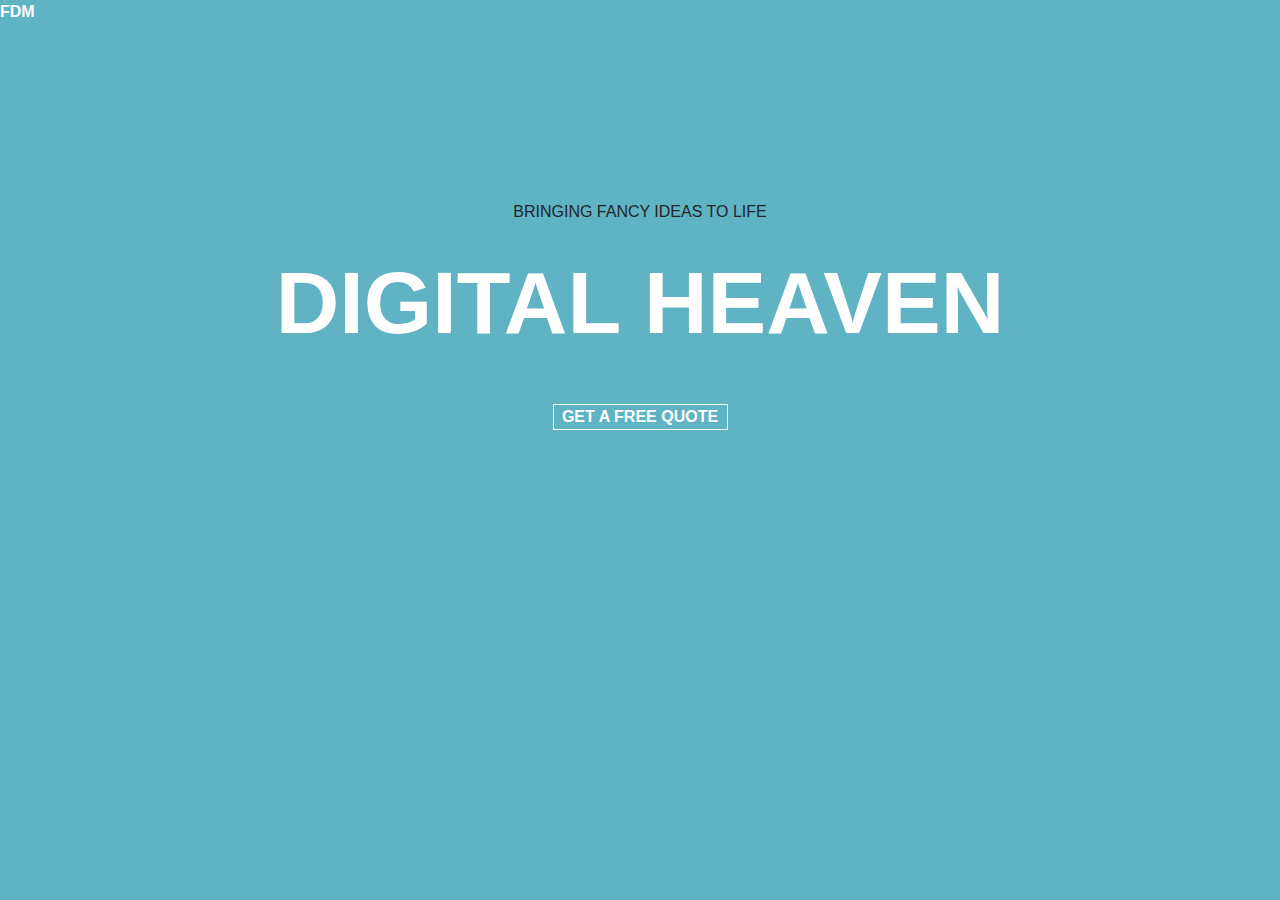
<file: Bootstrap_Assessment/index.html>
<!DOCTYPE html>
<html lang="en">

<head>
  <meta charset="UTF-8">
  <meta name="viewport" content="width=device-width, initial-scale=1.0">
  <meta http-equiv="X-UA-Compatible" content="ie=edge">
  <title>Document</title>

  <link rel="stylesheet" href="https://stackpath.bootstrapcdn.com/bootstrap/4.4.1/css/bootstrap.min.css" integrity="sha384-Vkoo8x4CGsO3+Hhxv8T/Q5PaXtkKtu6ug5TOeNV6gBiFeWPGFN9MuhOf23Q9Ifjh" crossorigin="anonymous">
  <link rel="stylesheet" href="reset.css">
  <link rel="stylesheet" href="style.css">

</head>
<body>
    <div class=".navbar-fluid text-white text-left padding:0 font-weight-bold" style="height: 200px"> fdm </div>

  <div class="container">
      
      <div class=".jumbotron-fluid">
          <p class="text-black text-center" style="height: 50px;"> bringing fancy ideas to life </p>
          <h1 class="text-white text-center display-2 font-weight-bold"> digital heaven </h1>
          <h5 class="text-white text-center border border-white mx-auto my-5 font-weight-bold" style="width: 175px"> get a free quote </h5>
      </div>
  </div>
</body>
</html>
</file>
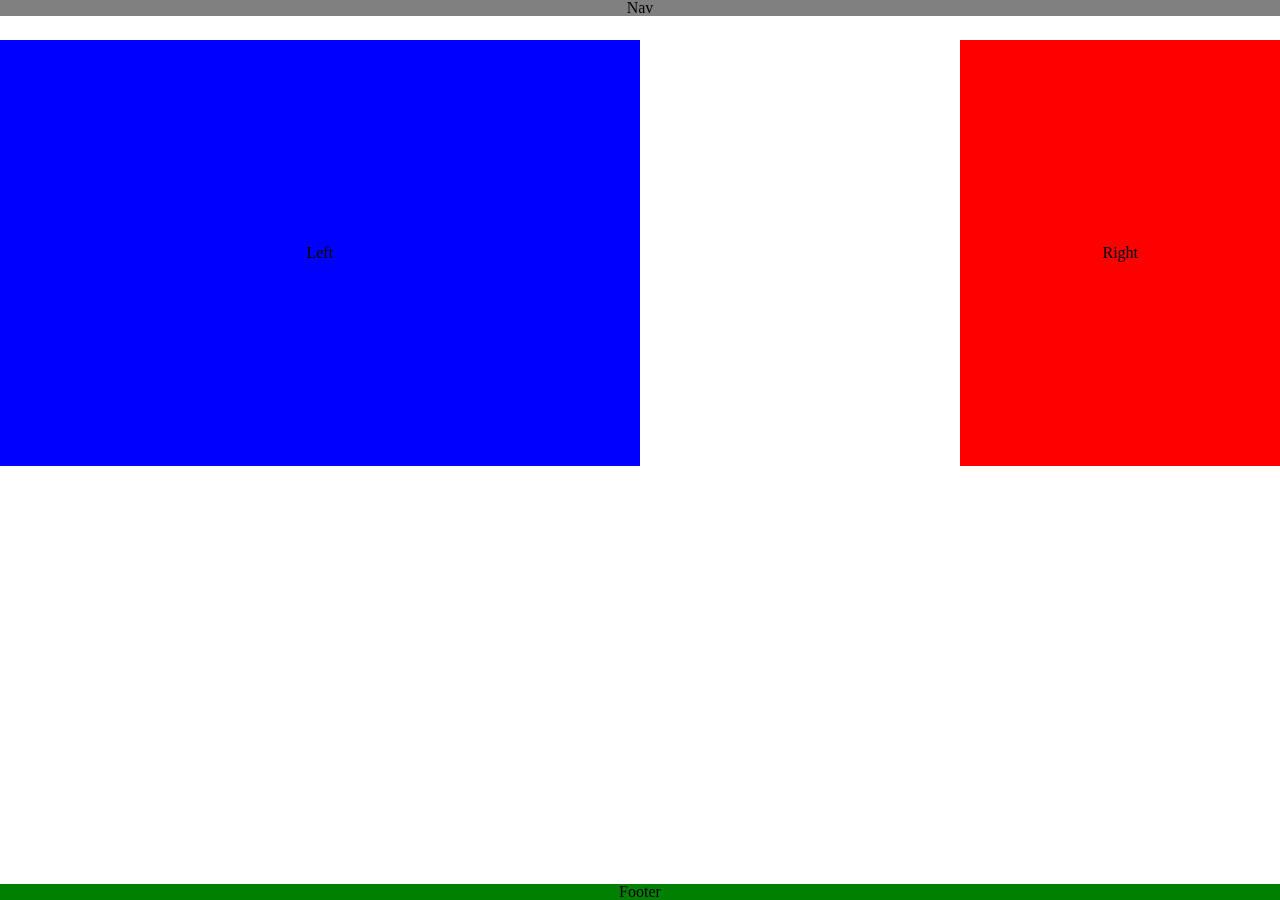
<file: CSS_Assessment/index.html>
<!DOCTYPE html>
<html lang="en">

<head>
  <meta charset="UTF-8">
  <meta name="viewport" content="width=device-width, initial-scale=1.0">
  <meta http-equiv="X-UA-Compatible" content="ie=edge">
  <title>Document</title>
  <link rel="stylesheet" href="reset.css">
  <link rel="stylesheet" href="style.css">
</head>

<body>

<div class="Nav"> Nav </div>
<div class="Left"> Left </div>
<div class="Right"> Right </div>
<div class="Footer"> Footer </div>

</body>

</html>
</file>
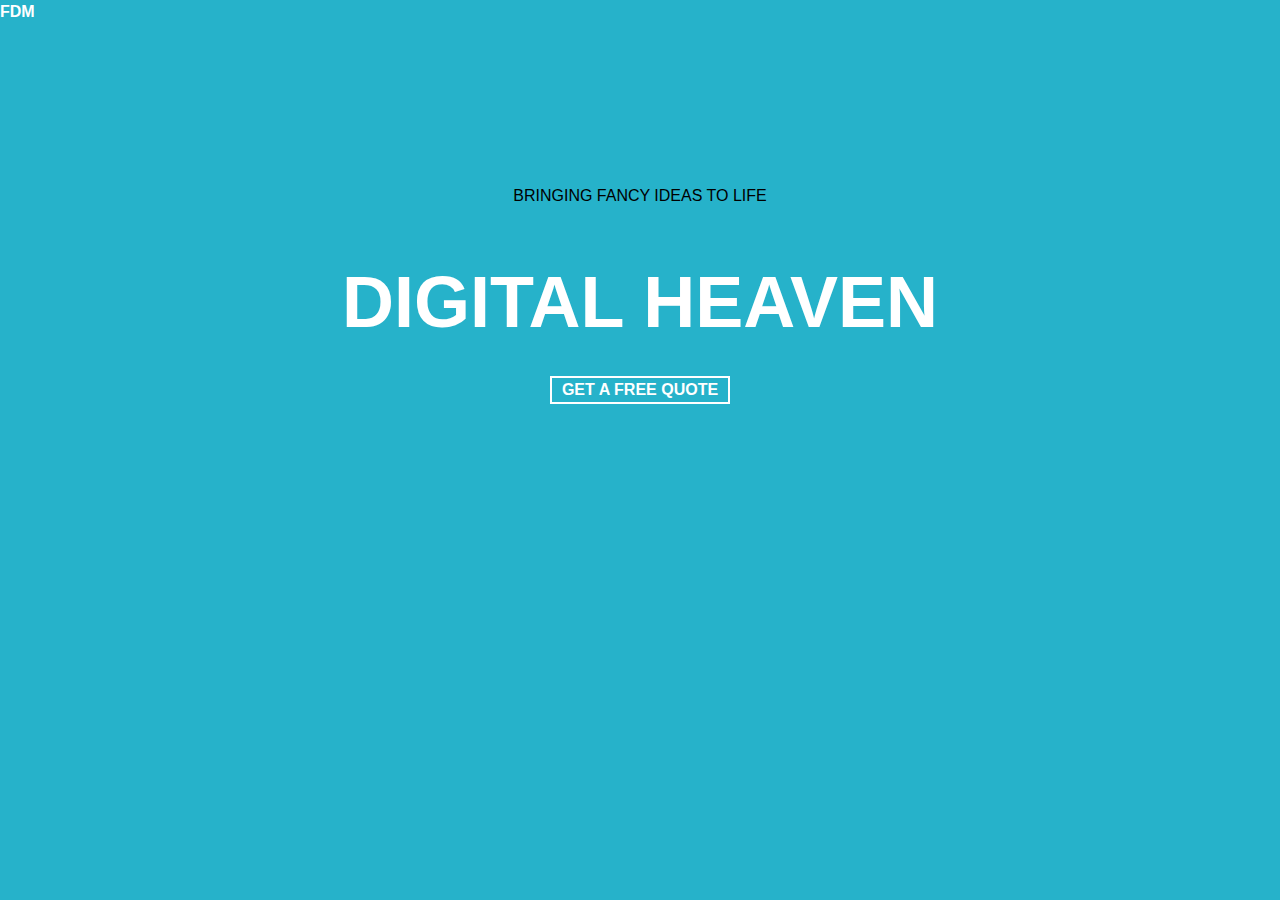
<file: HTML_BasicCSS_Assessment/index.html>
<!DOCTYPE html>
<html lang="en">

<head>
  <meta charset="UTF-8">
  <meta name="viewport" content="width=device-width, initial-scale=1.0">
  <meta http-equiv="X-UA-Compatible" content="ie=edge">
  <title>Document</title>
  <link rel="stylesheet" href="reset.css">
  <link rel="stylesheet" href="style.css">
</head>

<body>

<div class="one">
  fdm
</div>

<div class="two">
  bringing fancy ideas to life
</div>

<div class="three">
  digital heaven
</div>

<div class="four">
  get a free quote
</div>


</body>

</html>
</file>
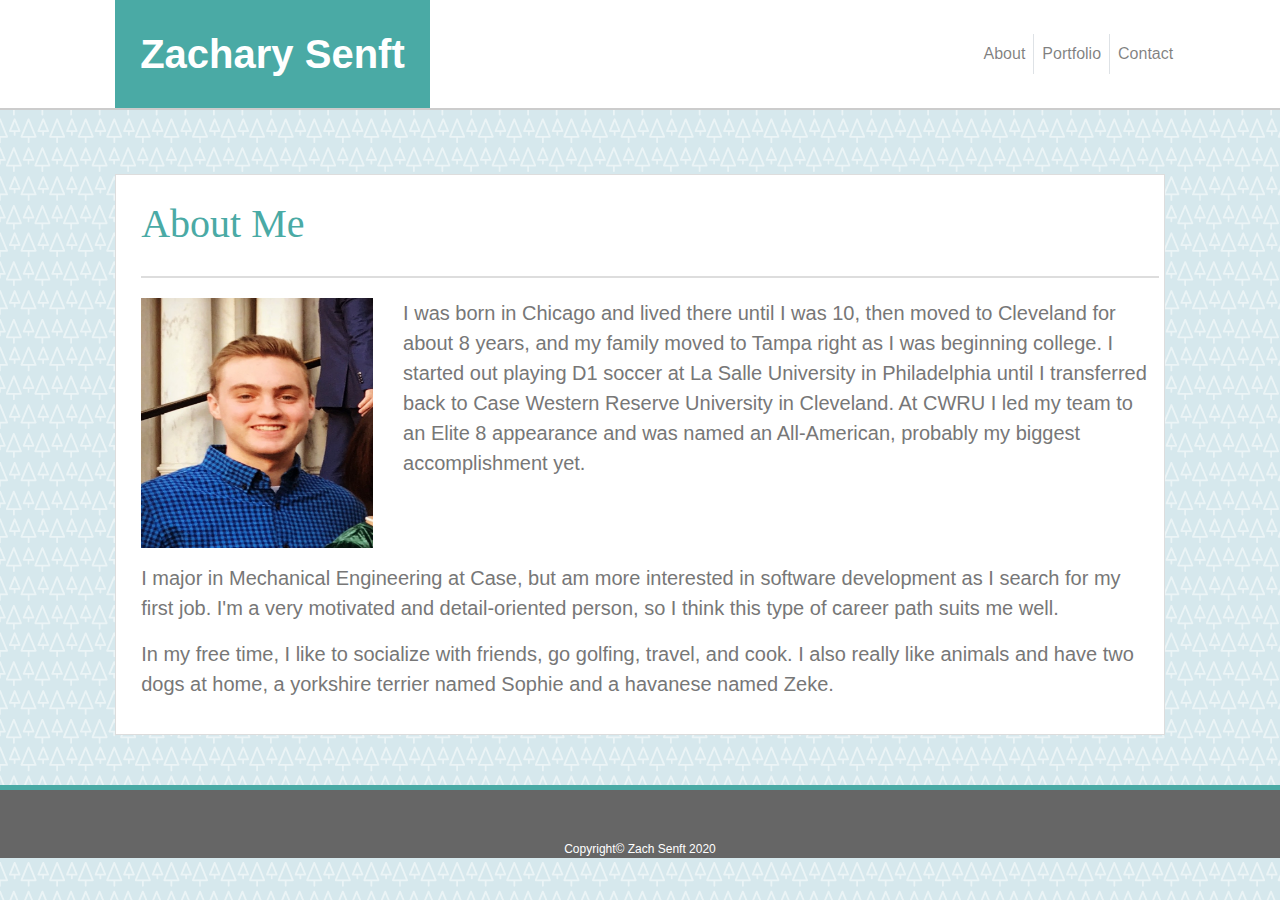
<file: Module-1_Assessment/index.html>
<!DOCTYPE html>
<html lang="en">
<head>
    <meta charset="UTF-8">
    <meta name="viewport" content="width=device-width, initial-scale=1.0">
    <title> Module-1_Assessment </title>
    <link rel="stylesheet" href="https://stackpath.bootstrapcdn.com/bootstrap/4.4.1/css/bootstrap.min.css" integrity="sha384-Vkoo8x4CGsO3+Hhxv8T/Q5PaXtkKtu6ug5TOeNV6gBiFeWPGFN9MuhOf23Q9Ifjh" crossorigin="anonymous">
    <link rel="stylesheet" href="assets/css/style.css">

</head>
<body>

        <nav class="navbar navbar-light navbar-expand-lg bg-#ffffff">
            <h1 class="Name"> Zachary Senft </h1>
            <button class="navbar-toggler" type="button" data-target="#item" data-toggle="collapse" aria-controls="item" aria-label="Toggle navigation" aria-expanded="false">
                <span class="hand-icon"> </span>
            </button>

            <div class="collapse navbar-collapse" id="navbarGrouping">
              <div class="navbar-nav">
                <a class="nav-link nav-item" href="index.html"> About </a>
                <a class="nav-link nav-item border-left border-right" href="portfolio.html"> Portfolio </a>
                <a class="nav-link nav-item" href="contact.html"> Contact </a>
              </div>
            </div>
        </nav>
  
    <div class="AMSection">
       <div class="MiddleSection">
        <div class="MiddleSectionNav">
          <h1> About Me </h1>  
        </div>

        <div class="row">
            <div class="col-3">
                <img src="assets/images/profile.jpeg" alt='profile-image' style="width: 250px;height:250px;" class="img-fluid">
            </div>
            <div class="col-9">
                <p> I was born in Chicago and lived there until I was 10, then moved to Cleveland for about 8 years, and my family moved to Tampa right as I was beginning college. I started out playing D1 soccer at La Salle University in Philadelphia until I transferred back to Case Western Reserve University in Cleveland. At CWRU I led my team to an Elite 8 appearance and was named an All-American, probably my biggest accomplishment yet. </p>
            </div>
        </div>

        <div class="LowerTexts">
            <p> I major in Mechanical Engineering at Case, but am more interested in software development as I search for my first job. I'm a very motivated and detail-oriented person, so I think this type of career path suits me well. </p>
            <p> In my free time, I like to socialize with friends, go golfing, travel, and cook. I also really like animals and have two dogs at home, a yorkshire terrier named Sophie and a havanese named Zeke. </p>
        </div>
        </div>
    </div>

      <footer class="footer">
            <div class="container">
                <span> Copyright&copy; Zach Senft 2020 </span>
            </div>
        </div>
      </footer>

</body>
</html>
</file>
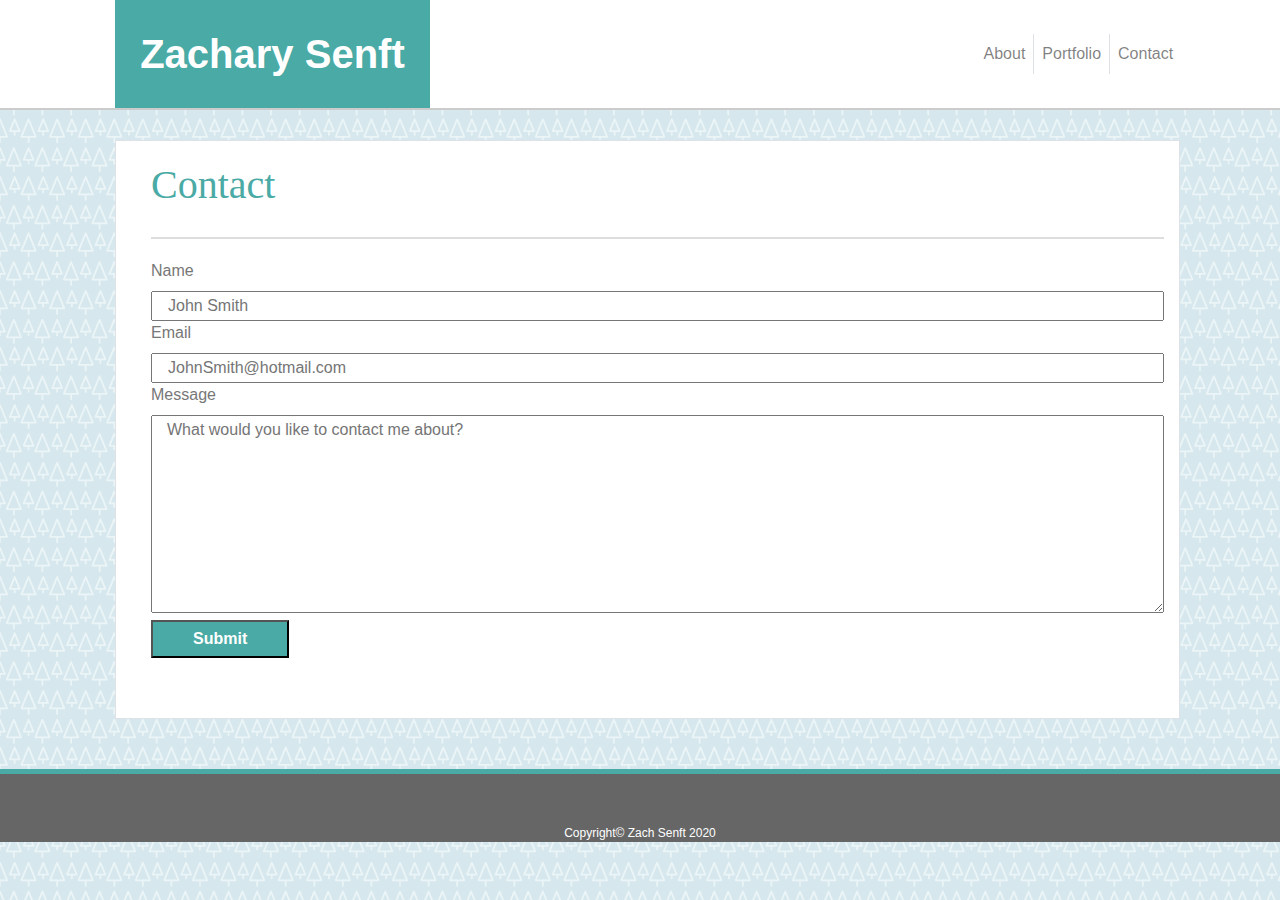
<file: Module-1_Assessment/contact.html>
<!DOCTYPE html>
<html lang="en">
<head>
    <meta charset="UTF-8">
    <meta name="viewport" content="width=device-width, initial-scale=1.0">
    <title> Module-1_Assessment </title>
    <link rel="stylesheet" href="https://stackpath.bootstrapcdn.com/bootstrap/4.4.1/css/bootstrap.min.css" integrity="sha384-Vkoo8x4CGsO3+Hhxv8T/Q5PaXtkKtu6ug5TOeNV6gBiFeWPGFN9MuhOf23Q9Ifjh" crossorigin="anonymous">
    <link rel="stylesheet" href="assets/css/style.css">
</head>
<body>
   
    <nav class="navbar navbar-light navbar-expand-lg bg-#ffffff">
        <h1 class="Name"> Zachary Senft </h1>
        <button class="navbar-toggler" type="button" data-target="#item" data-toggle="collapse" aria-controls="item" aria-label="Toggle navigation" aria-expanded="false">
            <span class="hand-icon"> </span>
        </button>

        <div class="collapse navbar-collapse" id="navbarGrouping">
          <div class="navbar-nav">
            <a class="nav-link nav-item" href="index.html"> About </a>
            <a class="nav-link nav-item border-left border-right" href="portfolio.html"> Portfolio </a>
            <a class="nav-link nav-item" href="contact.html"> Contact </a>
          </div>
        </div>
    </nav>

    <div class="Contact">
        <form class="col border bg-#ffffff">
          <div class="MiddleSection">
            <div class="MiddleSectionNav">
              <h1> Contact </h1>  
            </div>
            <div class="InputBoxes">
              <label for="InputBox1"> Name </label>
              <input type="Name" placeholder="John Smith" class="Input col-12" id="InputBox1">
            </div>
            <div class="InputBoxes">
              <label for="InputBox2"> Email </label>
              <input type="Email" placeholder="JohnSmith@hotmail.com" class="Input col-12" id="InputBox2">
            </div>
          <div class="InputBoxes">
            <label for="InputBox3"> Message </label>
            <textarea class="Input col-12" id="InputBox3" rows="8" placeholder="What would you like to contact me about?"></textarea>
          </div>
            <button class="Button"> Submit </button>
          </div>
        </form>
    </div>

    <footer class="footer">
        <div class="container">
            <span>Copyright&copy; Zach Senft 2020 </span>
        </div>
    </div>
    </footer>

</body>
</html>
</file>
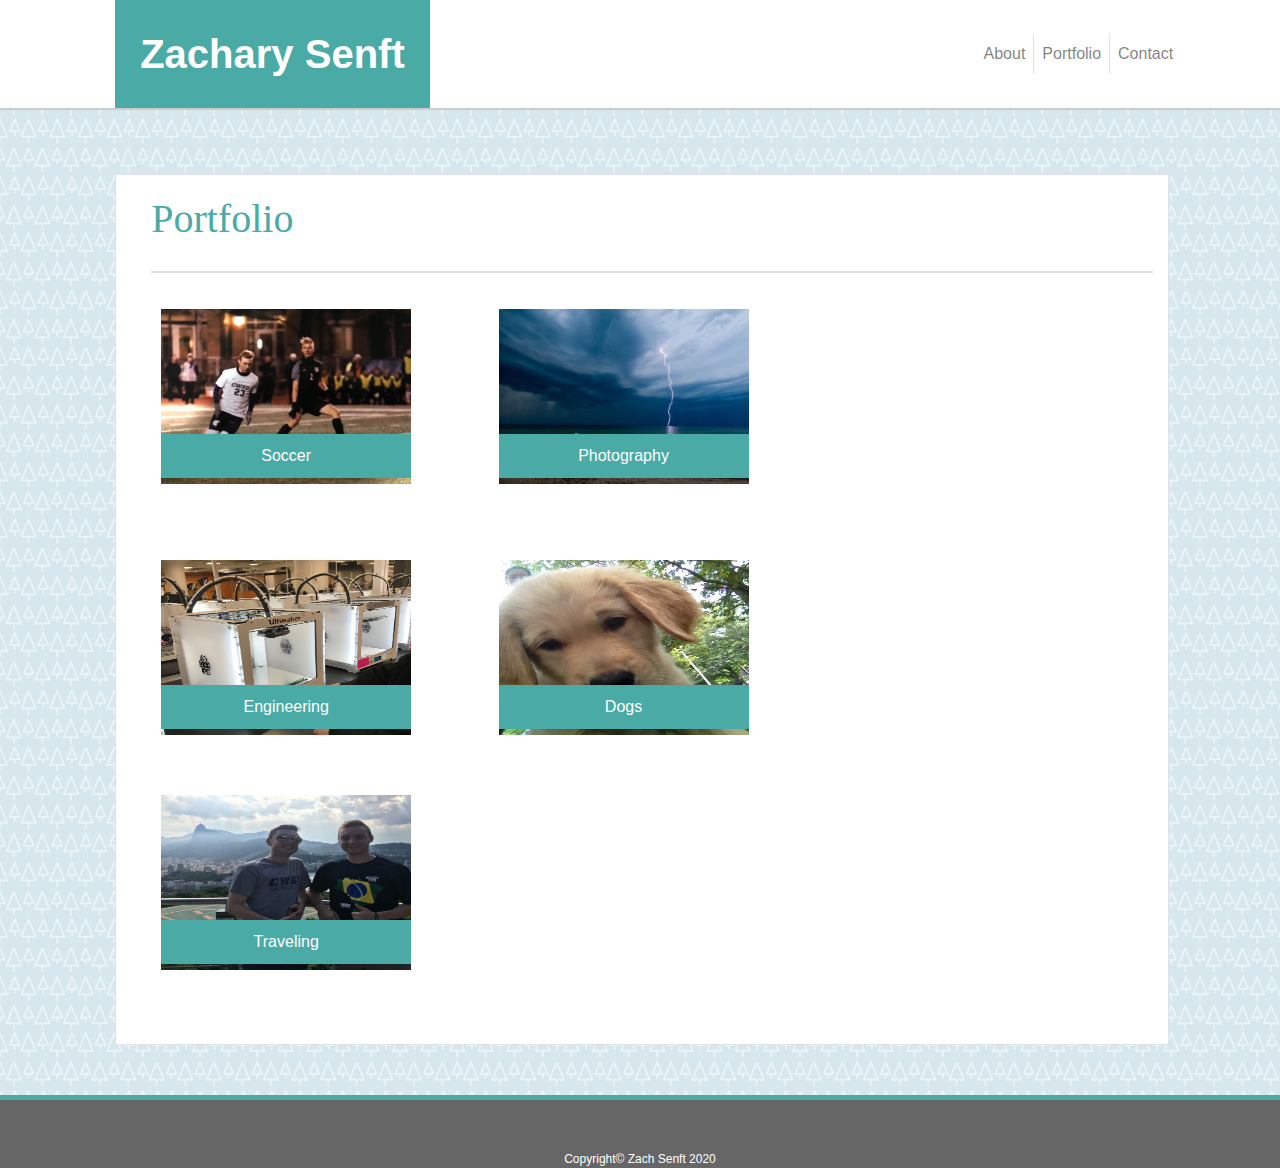
<file: Module-1_Assessment/portfolio.html>
<!DOCTYPE html>
<html lang="en">
<head>
    <meta charset="UTF-8">
    <meta name="viewport" content="width=device-width, initial-scale=1.0">
    <title> Module-1_Assessment </title>
    <link rel="stylesheet" href="https://stackpath.bootstrapcdn.com/bootstrap/4.4.1/css/bootstrap.min.css" integrity="sha384-Vkoo8x4CGsO3+Hhxv8T/Q5PaXtkKtu6ug5TOeNV6gBiFeWPGFN9MuhOf23Q9Ifjh" crossorigin="anonymous">
    <link rel="stylesheet" href="assets/css/style.css">
</head>
<body>

    <nav class="navbar navbar-light navbar-expand-lg bg-#ffffff">
        <h1 class="Name"> Zachary Senft </h1>
        <button class="navbar-toggler" type="button" data-target="#item" data-toggle="collapse" aria-controls="item" aria-label="Toggle navigation" aria-expanded="false">
            <span class="hand-icon"> </span>
        </button>

        <div class="collapse navbar-collapse" id="navbarGrouping">
          <div class="navbar-nav">
            <a class="nav-link nav-item" href="index.html"> About </a>
            <a class="nav-link nav-item border-left border-right" href="portfolio.html"> Portfolio </a>
            <a class="nav-link nav-item" href="contact.html"> Contact </a>
          </div>
        </div>
    </nav>

  <div class="Portfolio">
    <div class="contact">
      <div class="col-md-10 border bg-white mb-3">
        <div class="MiddleSection">
          <div class="MiddleSectionNav">
            <h1> Portfolio </h1>  
          </div>
          <div class="portfolio-container">
            <div class="row py-3">
              <div class="col-4">
                  <a href="assets/images/soccer.jpeg">
                <img src="assets/images/soccer.jpeg" style="width: 250px;px;height:175px">
                <div class="Identifier"> Soccer </div>
                  </a>
              </div>
              <div class="col-4">
                  <a href="assets/images/photographer.jpeg">
                <img src="assets/images/photographer.jpeg"  style="width: 250px;px;height:175px">
                <div class="Identifier"> Photography </div>
                  </a>
              </div>
              <div class="col-4">
              </div>
            </div>
            <div class="row py-3">
              <div class="col-4">
                  <a href="assets/images/engineer.jpeg">
                <img src="assets/images/engineer.jpeg" style="width: 250px;px;height:175px">
                <div class="Identifier"> Engineering </div>
                  </a>
              </div>
              <div class="col-4">
                  <a href="assets/images/doggo.jpeg">
                <img src="assets/images/doggo.jpeg" style="width: 250px;px;height:175px">
                <div class="Identifier"> Dogs </div>
                  </a>
              </div>
              <div class="col-4">
              </div>
            </div>
            <div class="row">
              <div class="col-4">
                  <a href="assets/images/traveler.jpeg">
                <img src="assets/images/traveler.jpeg" style="width: 250px;px;height:175px">
                <div class="Identifier"> Traveling </div>
                  </a>
              </div>
              <div class="col-4">
              </div>
              <div class="col-4">
              </div>
            </div>
          </div>
        </div>
      </div>
  </div>
</div>
</a>
    <footer class="footer">
        <div class="container">
            <span>Copyright&copy; Zach Senft 2020 </span>
        </div>
    </div>
    </footer>
</body>
</html>
</file>
<file: Bootstrap_Assessment/style.css>
body {
  margin: 0;
  line-height: 1.5;
  font-family: Arial, Helvetica, sans-serif;
  text-transform: uppercase;
  background: rgb(95, 179, 194);
}
</file>
<file: CSS_Assessment/style.css>
.Nav {
    background: grey;
    text-align: center;
    margin-bottom: 30px;
    position: fixed;
    top: 0;
    left: 0;
    right: 0;
}

.Left {
    background: blue;
    text-align: center;
    width: 50%;
    float: left;
    padding: 16% 0%;
    margin-top: 40px;
}

.Right {
    background: red;
    text-align: center;
    width: 25%;
    float: right;
    padding: 16% 0%;
    margin-top: 40px;
}

.Footer {
    background: green;
    text-align: center;
    clear: both;
    position: fixed;
    bottom: 0;
    right: 0;
    left: 0;
}
</file>
<file: HTML_BasicCSS_Assessment/style.css>
body {
  margin: 0;
  line-height: 1.5;
  text-transform: uppercase;
  font-family: Arial, Helvetica, sans-serif;
  background: #26b2ca;
}

.one {
  color: white;
  font-weight: bold;
  margin-bottom: 160px;
}

.two {
  font-size: normal;
  text-align: center;
}

.three {
  font-size: 72px;
  color: white;
  font-weight: bolder;
  text-align: center;
  margin-top: 40px;
}

.four {
  color: white;
  font-weight: bold;
  border: 2px solid white;
  text-align: center;
  margin: 20px 550px;
  padding: 10px 15px 10px 15x;

}
</file>
<file: Module-1_Assessment/assets/css/style.css>
.navbar {
    padding: 0;
    border-bottom: #cccccc solid 2px;
    background-color: #ffffff;
}

.Name {
    font-family:Arial, Helvetica, sans-serif;
    font-size: 32;
    background-color: #4AAAA5;
    color: #ffffff;
    text-align: center;
    padding: 30px 25px 30px 25px;
    font-weight: bolder;
    margin: 0 0 0 9%;
    
}
.navbar-nav {
    background-color:#ffffff;
    padding-left: 10%;
}

#navbarGrouping {
    margin-left: 40%;
}

.AMSection{
    font-family: Arial, Helvetica, sans-serif;
    padding: 5px 5px 5px 5px;
    border: #dddddd solid 1px;
    background-color: #ffffff;
    margin: 5% 9% auto 9%;
    font-size: 20px;
    color: #777777;
}

.MiddleSection {
    margin: 0px 0px 30px 20px;
}

.MiddleSectionNav {
    font-family: 'Georgia', 'Times New Roman', Times, serif;
    color: #4aaaa5;
    border-bottom: #dddddd solid 2px;
    margin: 20px 0px 20px 0px;
    padding-bottom: 20px;
}

.LowerTexts {
    margin: 15px 15px 0px 0px;
}

.footer {
    font-family: Arial, Helvetica, sans-serif;
    font-size: 12px;
    background-color: #666666;
    color: #ffffff;
    margin: 50px 0px 0px 0px;
    padding: 50px 0px 0px 0px;
    text-align: center;
    border-top: #4aaaa5 solid 5px;
  }

.portfolio-container {
    margin-left: 10px;
    margin-right: 10px;
}

.Portfolio {
    margin: 5% -100px auto 9%;
}

.Identifier {
    background-color: #4AAAA5;
    color: #ffffff;
    position: relative;
    bottom: 50px;
    text-align: center;
    padding: 10px 0px 10px 0px;
    width: 250px;
}

.Contact {
    margin: 30px 100px 30px 115px;
    background: #ffffff
}

.InputBoxes {
    color: #777777;
}

.Button {
    background-color: #4AAAA5 ;
    color: #ffffff;
    font-weight: 800;
    margin-bottom: 30px;
    padding: 5px 40px 5px 40px;
}

body {
    background-image: url('../images/trees.png');

  }
</file>
